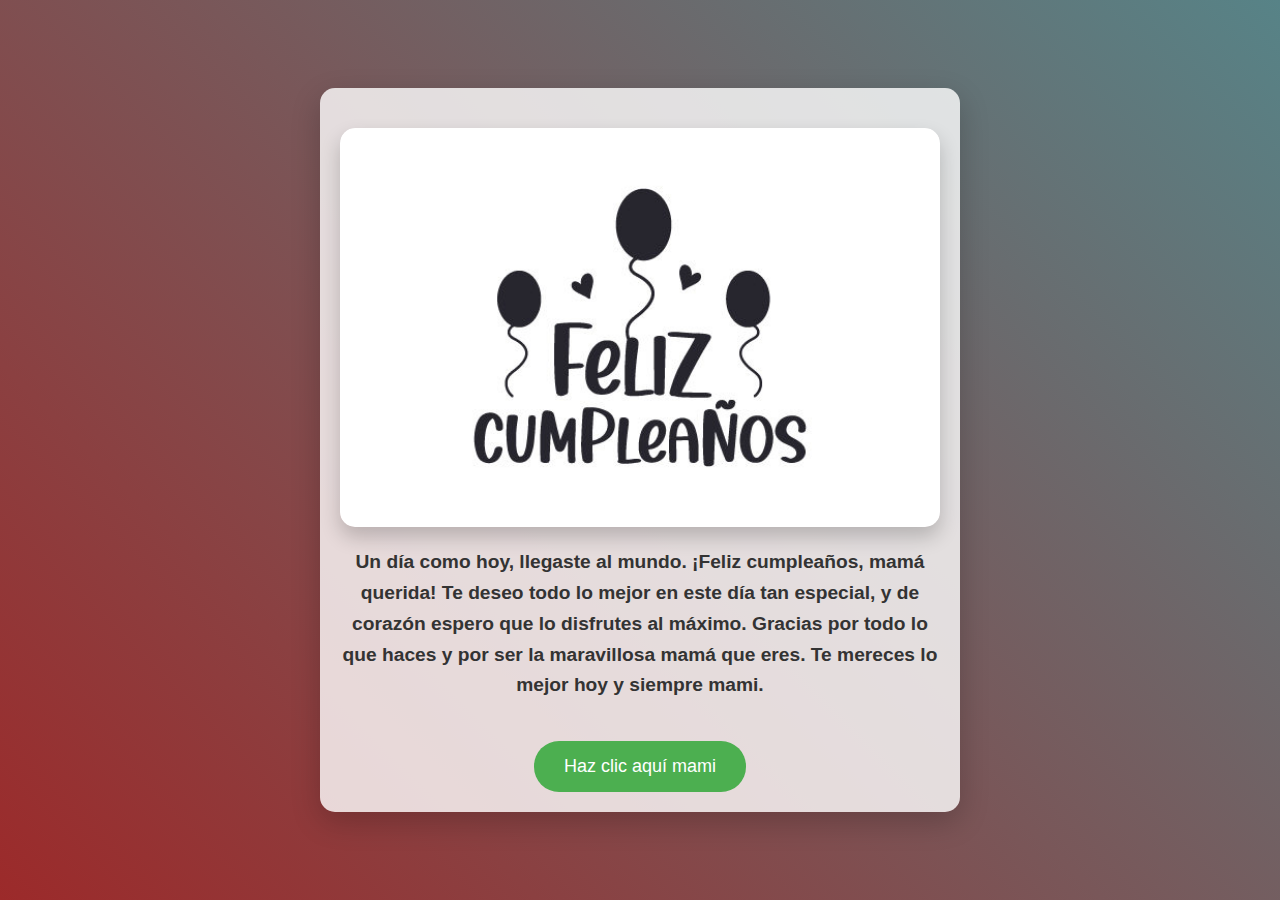
<file: index.html>
<!DOCTYPE html>
<html lang="es">
<head>
  <meta charset="UTF-8">
  <meta name="viewport" content="width=device-width, initial-scale=1.0">
  <title>Feliz cumpleaños mami ❤️</title>
  <link rel="icon" href="girasoles.webp" type="image/x-icon">
  <link rel="stylesheet" href="estilos_index.css">
</head>
<body>
  <div class="container" id="container">
    <div class="centered-image">
        <img src="feliz_cumple.jpg" alt="Feliz Cumpleaños">
    </div>
    <div class="mensaje">
      Un día como hoy, llegaste al mundo. ¡Feliz cumpleaños, mamá querida! Te deseo todo lo mejor en este día tan especial, y de 
      corazón espero que lo disfrutes al máximo. Gracias por todo lo que haces y por ser la maravillosa mamá que eres. 
      Te mereces lo mejor hoy y siempre mami.
    </div>
    <a href="Mensaje.html" class="boton" id="boton">Haz clic aquí mami</a>
    <a href="Siguiente.html" class="boton" id="siguiente" style="display:none;">Siguiente</a>
  </div>

  <script>
    function toggleContent() {
      var container = document.getElementById("container");
      var boton = document.getElementById("boton");
      var siguiente = document.getElementById("siguiente");
      if (container.classList.contains("move-up")) {
        container.classList.remove("move-up");
        boton.style.display = "block";
        siguiente.style.display = "none";
      } else {
        container.classList.add("move-up");
        boton.style.display = "none";
        siguiente.style.display = "block";
      }
    }
  </script>
</body>
</html>
</file>
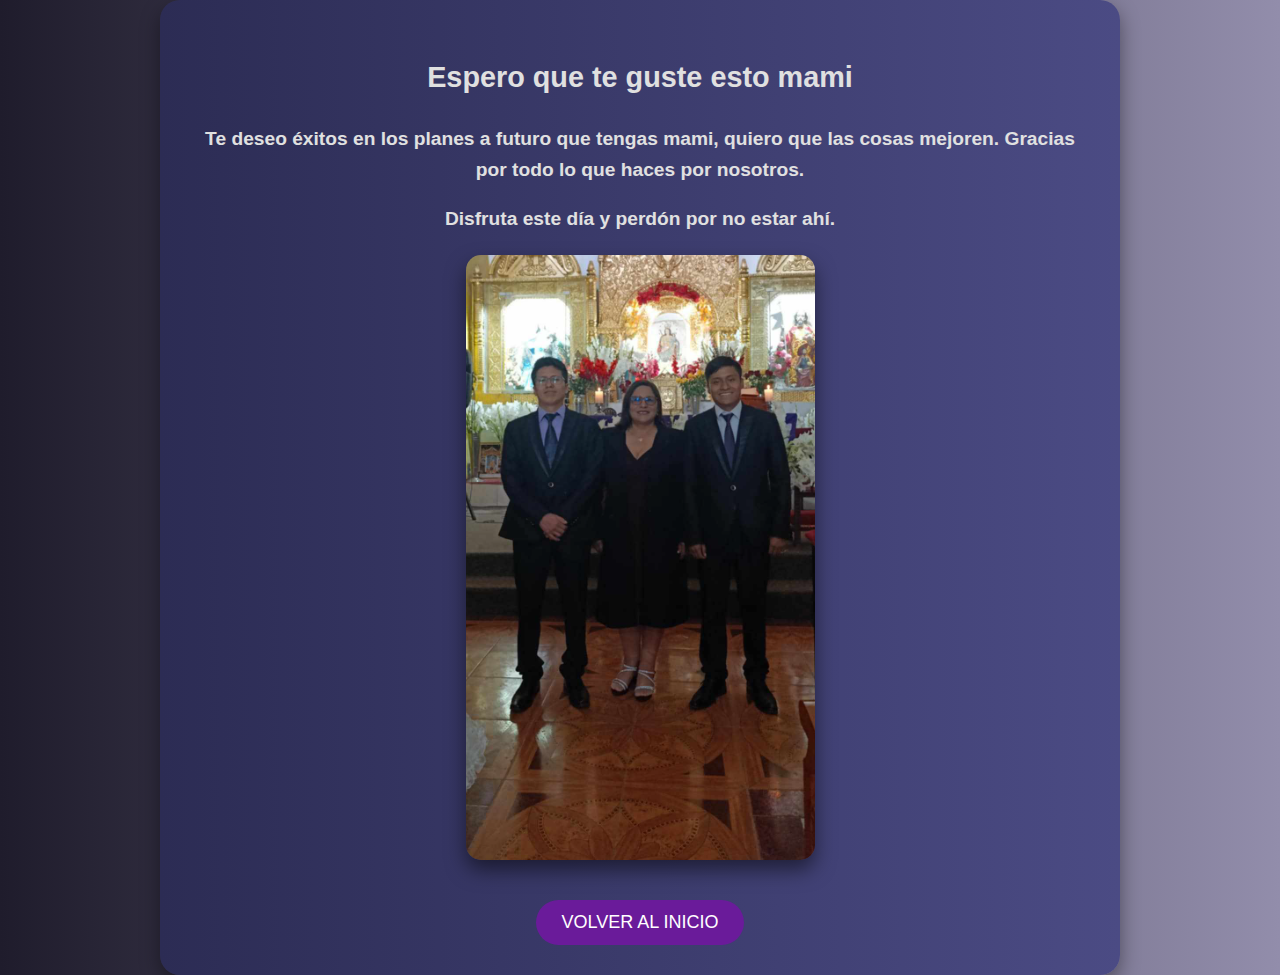
<file: Mensaje.html>
<!DOCTYPE html>
<html lang="es">
<head>
  <meta charset="UTF-8">
  <meta name="viewport" content="width=device-width, initial-scale=1.0">
  <title>Mensaje bonito para mami</title>
  <link rel="icon" href="girasoles.webp" type="image/x-icon">
  <link rel="stylesheet" href="estilos_Mensaje.css">
</head>
<body>
  <div class="container">
    <div class="message">
      <h2>Espero que te guste esto mami</h2>
      <p>
        Te deseo éxitos en los planes a futuro que tengas mami, quiero que las cosas mejoren. Gracias por todo lo que haces por nosotros.
      </p>
      <p>
        Disfruta este día y perdón por no estar ahí.
      </p>
    </div>
    <div class="image">
      <img src="imagen.png" alt="imagen" class="centered-image">
    </div>
    <a href="index.html" class="button">Volver al inicio</a>
  </div>
</body>
</html>
</file>
<file: estilos_index.css>
/* Fondo con gradiente que utiliza los colores rojo y verde pacay */
body {
  font-family: 'Cambria', sans-serif;
  margin: 0;
  padding: 0;
  display: flex;
  justify-content: center;
  align-items: center;
  height: 100vh;
  background: linear-gradient(45deg, #9c2a2a, #578387); /* Rojo y verde pacay */
  animation: backgroundAnimation 20s infinite alternate;
  color: #fff;
}

/* Animación de fondo */
@keyframes backgroundAnimation {
  0% {
      background-position: 0% 50%;
  }
  100% {
      background-position: 100% 50%;
  }
}

/* Contenedor central con sombra sutil */
.container {
  max-width: 600px;
  text-align: center;
  margin: auto;
  padding: 20px;
  background-color: rgba(255, 255, 255, 0.8); /* Fondo blanco semitransparente */
  border-radius: 15px;
  box-shadow: 0 10px 30px rgba(0, 0, 0, 0.2);
  animation: fadeInAnimation 1s ease-in-out;
}

/* Mensajes con mejor formato */
.mensaje {
  font-size: 1.2rem;
  color: #333;
  margin-bottom: 20px;
  font-weight: bold;
  line-height: 1.6;
}

/* Botón con efecto de hover */
.boton {
  display: inline-block;
  padding: 15px 30px;
  font-size: 18px;
  background-color: #4CAF50; /* Verde pacay */
  color: white;
  text-decoration: none;
  border-radius: 25px;
  cursor: pointer;
  transition: all 0.3s ease;
  margin-top: 20px;
}

.boton:hover {
  background-color: #45a049; /* Cambio de color al pasar el mouse */
  transform: scale(1.05); /* Efecto de agrandar ligeramente */
}

/* Imagen centrada con bordes suaves y sombra */
.centered-image {
  display: flex;
  justify-content: center;
  align-items: center;
  margin: 20px 0;
  max-width: 100%;
  height: auto;
  overflow: hidden;
  border-radius: 15px;  /* Bordes redondeados */
  box-shadow: 0 10px 20px rgba(0, 0, 0, 0.2);  /* Sombra sutil para profundidad */
  transition: transform 0.3s ease-in-out, box-shadow 0.3s ease-in-out;  /* Animación suave */
}

/* Efecto de zoom al pasar el mouse */
.centered-image:hover {
  transform: scale(1.05);  /* Aumenta el tamaño de la imagen */
  box-shadow: 0 15px 30px rgba(0, 0, 0, 0.3);  /* Aumenta la sombra para mayor énfasis */
}

/* Si la imagen es más grande que el contenedor, aseguramos que se ajuste */
.centered-image img {
  width: 100%;  /* Hace que la imagen ocupe todo el ancho disponible */
  height: auto;  /* Mantiene la proporción de la imagen */
  border-radius: 15px;  /* Bordes redondeados */
}


/* Animación de aparición suave */
@keyframes fadeInAnimation {
  from {
      opacity: 0;
  }
  to {
      opacity: 1;
  }
}

/* Moviendo el contenedor */
.move-up {
  transform: translateY(-100%);
}
</file>
<file: estilos_Mensaje.css>
/* Fondo de la página con degradado oscuro */
body {
  font-family: 'Segoe UI', Tahoma, Geneva, Verdana, sans-serif;
  margin: 0;
  padding: 0;
  display: flex;
  justify-content: center;
  align-items: center;
  height: 100vh;
  background: linear-gradient(to right, #1F1C2C, #928DAB); /* Morado oscuro a gris púrpura */
  animation: backgroundAnimation 20s infinite alternate;
  transition: background-color 0.3s ease-in-out;
}

/* Animación de fondo */
@keyframes backgroundAnimation {
  0% {
    background-position: 0% 50%;
  }
  100% {
    background-position: 100% 50%;
  }
}

/* Contenedor principal con bordes redondeados y sombra */
.container {
  max-width: 900px;
  text-align: center;
  margin: auto;
  padding: 30px;
  background: linear-gradient(to right, #2C2C54, #4B4B84); /* Azul oscuro a morado oscuro */
  border-radius: 20px;
  box-shadow: 0 8px 20px rgba(0, 0, 0, 0.4); /* Sombra más pronunciada */
  animation: fadeInAnimation 1s ease-in-out;
}

/* Mensaje principal, texto estilizado */
.message {
  font-size: 1.2rem;
  color: #E0E0E0; /* Gris claro para buen contraste */
  margin-bottom: 20px;
  line-height: 1.6;
  font-weight: 600;
}

/* Estilo del botón de navegación */
.button {
  display: inline-block;
  padding: 12px 25px;
  font-size: 18px;
  background-color: #6A1B9A; /* Morado oscuro brillante */
  color: white;
  text-decoration: none;
  border-radius: 25px;
  cursor: pointer;
  transition: background-color 0.3s ease, transform 0.3s ease;
  text-transform: uppercase;
  margin-top: 20px;
}

.button:hover {
  background-color: #4A148C; /* Morado más oscuro */
  transform: translateY(-5px); /* Efecto de elevación */
}

/* Estilo de la imagen con bordes redondeados y sombra */
.image {
  margin: 20px auto;
  max-width: 80%;
}

.centered-image {
  display: block;
  margin: auto;
  max-width: 100%;
  height: auto;
  border-radius: 15px;
  box-shadow: 0 10px 20px rgba(0, 0, 0, 0.5); /* Sombra más intensa */
  transition: transform 0.3s ease, box-shadow 0.3s ease;
}

/* Efecto de zoom en la imagen */
.centered-image:hover {
  transform: scale(1.03);
  box-shadow: 0 12px 28px rgba(0, 0, 0, 0.6); /* Sombra más pronunciada */
}

/* Animación de aparición */
@keyframes fadeInAnimation {
  from {
    opacity: 0;
  }
  to {
    opacity: 1;
  }
}
</file>
